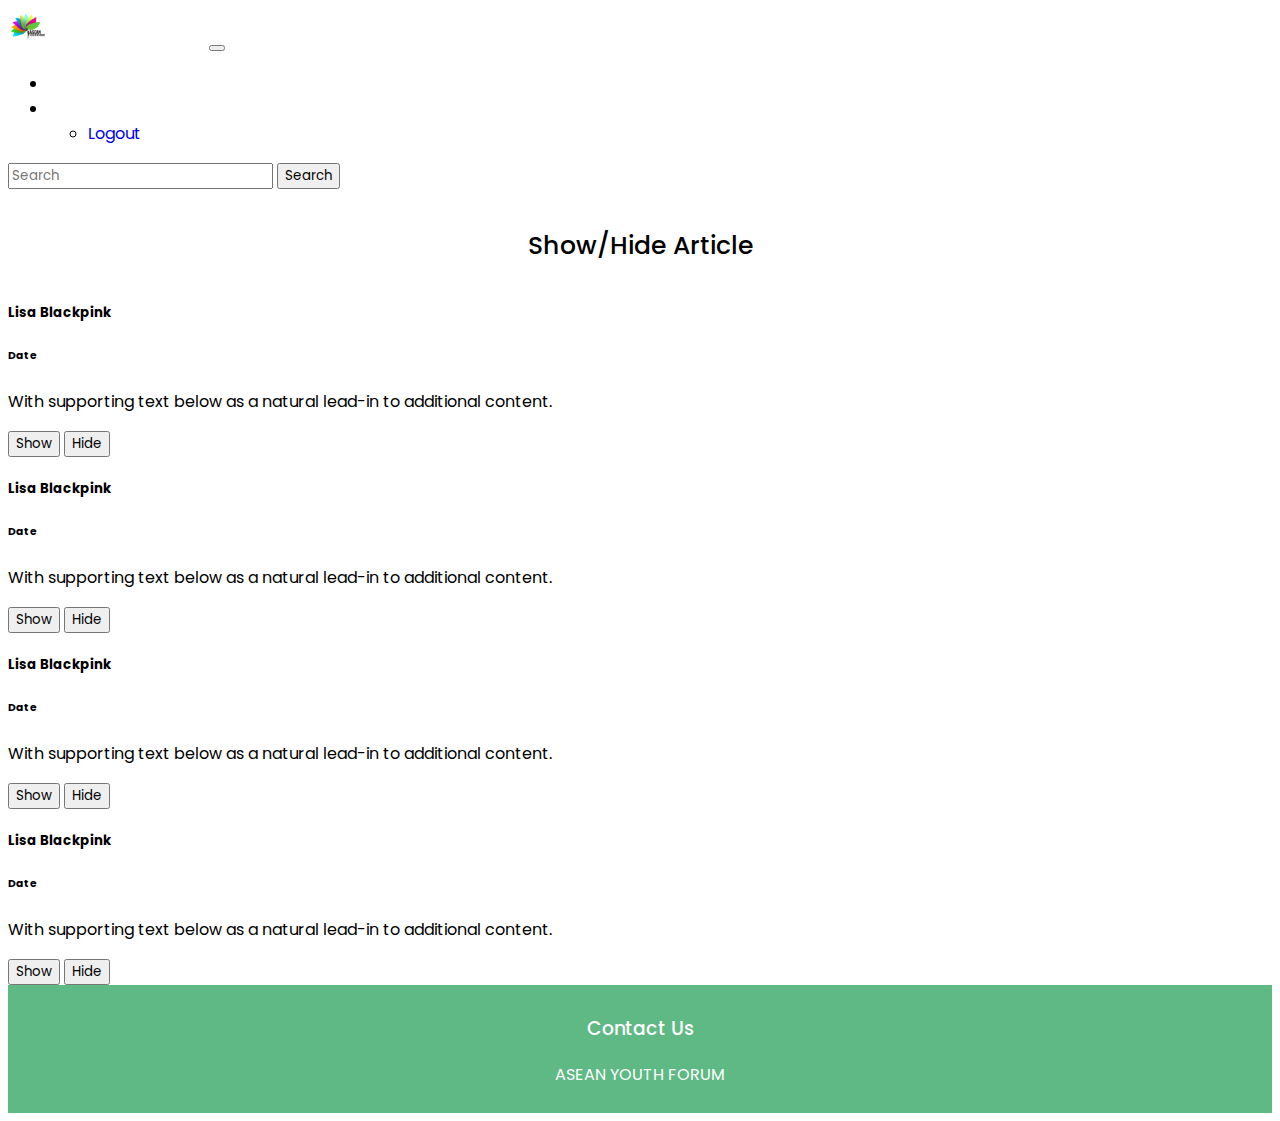
<file: dashboard-admin.html>
<!DOCTYPE html>
<html lang="en">
<head>
    <meta charset="UTF-8">
    <meta http-equiv="X-UA-Compatible" content="IE=edge">
    <meta name="viewport" content="width=device-width, initial-scale=1.0">
    <link rel="stylesheet" href="css/style2.css">
    <link href="https://cdn.jsdelivr.net/npm/bootstrap@5.1.3/dist/css/bootstrap.min.css" rel="stylesheet" integrity="sha384-1BmE4kWBq78iYhFldvKuhfTAU6auU8tT94WrHftjDbrCEXSU1oBoqyl2QvZ6jIW3" crossorigin="anonymous">
    <title>Document</title>
</head>
<body>

  <!-- awal navbar -->
  <nav class="navbar navbar-expand-lg navbar-success bg-success">
    <div class="container-fluid">
      <a class="navbar-brand" href="#" style="color:white"> 
        <img src="img/logo.png" alt="" width="40" height="40" class="d-inline-block align-text-top" >
        Asean Youth Forum</a>
      <button class="navbar-toggler" type="button" data-bs-toggle="collapse" data-bs-target="#navbarSupportedContent" aria-controls="navbarSupportedContent" aria-expanded="false" aria-label="Toggle navigation">
        <span class="navbar-toggler-icon"></span>
      </button>
      <div class="collapse navbar-collapse" id="navbarSupportedContent">
        <ul class="navbar-nav me-auto mb-2 mb-lg-0">
          <li class="nav-item">
            <a class="nav-link active" aria-current="page" href="#" style="color: white;">Home</a>
          </li>
          <li class="nav-item dropdown">
            <a class="nav-link dropdown-toggle" href="#" id="navbarDropdown" role="button" data-bs-toggle="dropdown" aria-expanded="false" style="color: white;">
              Admin
            </a>
            <ul class="dropdown-menu" aria-labelledby="navbarDropdown">
              <li><a class="dropdown-item" href="login.html">Logout</a></li>
            </ul>
          </li>
         
        </ul>
        <form class="d-flex">
          <input class="form-control me-2" type="search" placeholder="Search" aria-label="Search">
          <button class="btn btn-outline-light" type="submit">Search</button>
        </form>
      </div>
    </div>
  </nav>
  <!-- akhir navbar --> 
  
  <!-- awal card --> 
  <div class="row justify-content-center align-items-center">
    <h1>Show/Hide Article</h1>
  
      
      <div class="card w-75 card border-success mb-3">
          <div class="card-body">
          <h5 class="card-title">Lisa Blackpink</h5>
          <h6>Date</h6>
          <p class="card-text">With supporting text below as a natural lead-in to additional content.</p>
          <button type="button" class="btn btn-primary btn-sm">Show</button>
            <button type="button" class="btn btn-secondary btn-sm">Hide</button>
          </div>
      </div>
  
      <div class="card w-75 card border-success mb-3">
        <div class="card-body">
        <h5 class="card-title">Lisa Blackpink</h5>
        <h6>Date</h6>
        <p class="card-text">With supporting text below as a natural lead-in to additional content.</p>
        <button type="button" class="btn btn-primary btn-sm">Show</button>
        <button type="button" class="btn btn-secondary btn-sm">Hide</button>
        </div>
    </div>
  
    <div class="card w-75 card border-success mb-3">
      <div class="card-body">
      <h5 class="card-title">Lisa Blackpink</h5>
      <h6>Date</h6>
      <p class="card-text">With supporting text below as a natural lead-in to additional content.</p>
      <button type="button" class="btn btn-primary btn-sm">Show</button>
        <button type="button" class="btn btn-secondary btn-sm">Hide</button>
      </div>
    </div>
  
    <div class="card w-75 card border-success mb-3">
      <div class="card-body">
      <h5 class="card-title">Lisa Blackpink</h5>
      <h6>Date</h6>
      <p class="card-text">With supporting text below as a natural lead-in to additional content.</p>
      <button type="button" class="btn btn-primary btn-sm">Show</button>
            <button type="button" class="btn btn-secondary btn-sm">Hide</button>
      </div>
  </div>
  
  </div>
  <!-- akhir card --> 
  
  <!-- awal footer --> 
  <section class="footer" id="footer">
      <h3>Contact Us</h3>
      <p>ASEAN YOUTH FORUM</p>  
  </section>
  <!-- akhir footer --> 

  <!-- JavaScript Bundle with Popper -->
  <script src="https://cdn.jsdelivr.net/npm/bootstrap@5.1.3/dist/js/bootstrap.bundle.min.js" integrity="sha384-ka7Sk0Gln4gmtz2MlQnikT1wXgYsOg+OMhuP+IlRH9sENBO0LRn5q+8nbTov4+1p" crossorigin="anonymous"></script>

</body>
</html>
</file>
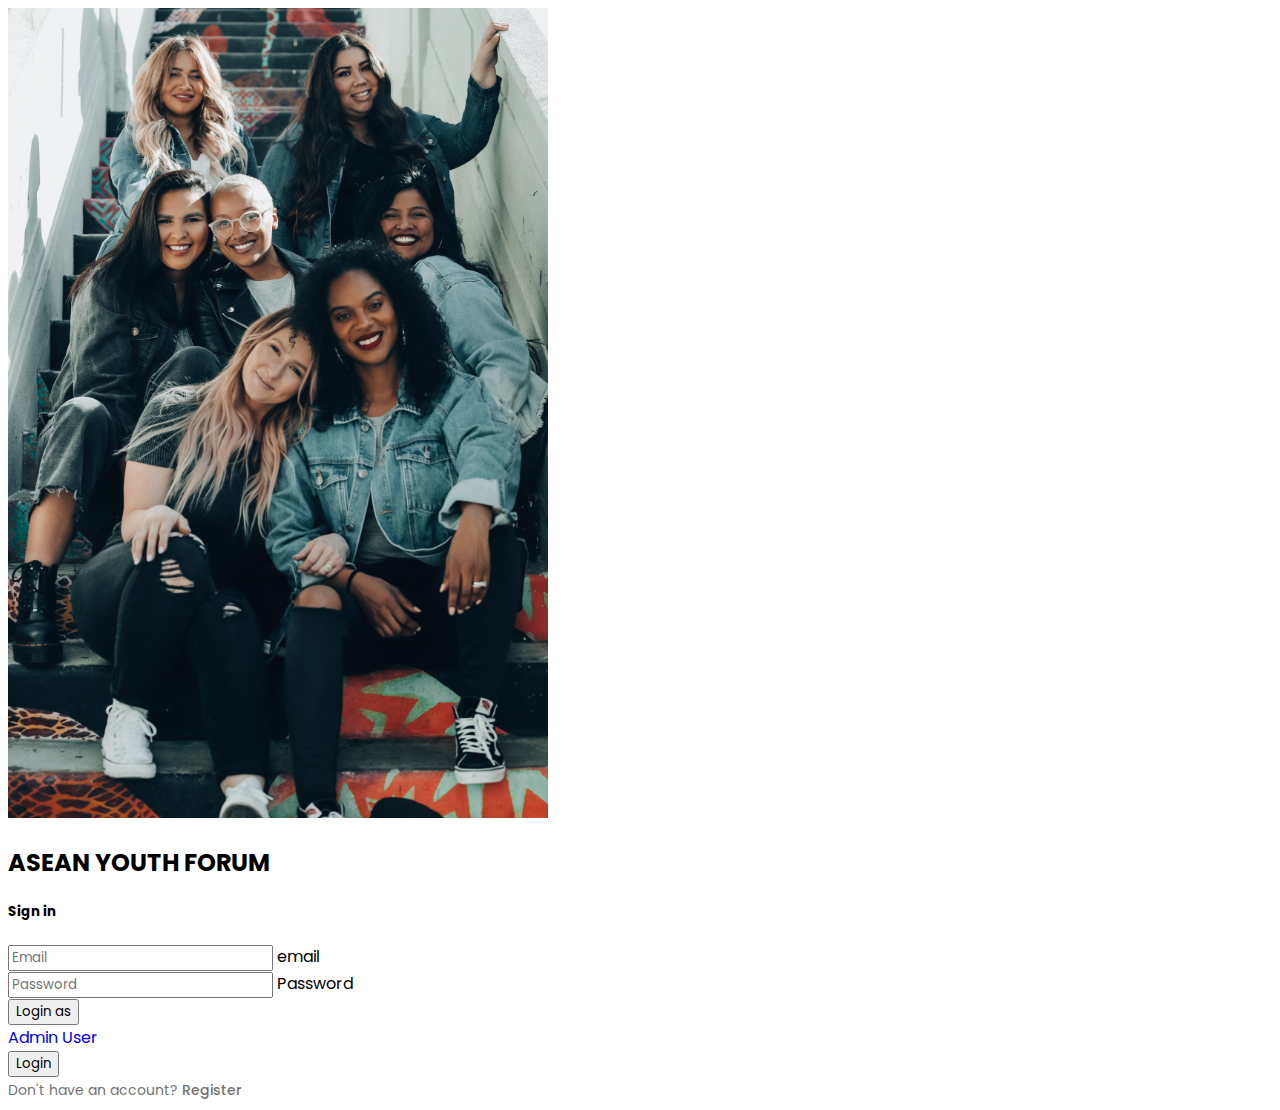
<file: login.html>
<!DOCTYPE html>
<html lang="en">
<head>
    <meta charset="UTF-8">
    <meta http-equiv="X-UA-Compatible" content="IE=edge">
    <meta name="viewport" content="width=device-width, initial-scale=1.0">
    <link href="https://cdn.jsdelivr.net/npm/bootstrap@5.0.2/dist/css/bootstrap.min.css" rel="stylesheet" integrity="sha384-EVSTQN3/azprG1Anm3QDgpJLIm9Nao0Yz1ztcQTwFspd3yD65VohhpuuCOmLASjC" crossorigin="anonymous">
    <link rel="stylesheet" href="css/style.css">
    <title>Sign in</title>
</head>
<body>
  <div class="container mt-5 col-md-7">
    <div class="card mb-4">
        <div class="row g-0">
          <div class="col-md-6 d-none d-md-block">
            <img src="img/tangga.jpg" style="max-height: 90vh;" class="img-fluid rounded-start" alt="...">
          </div>
          <div class="col-md-6 mx-auto">
            <div class="card-body text-center">
                <h2 class="card-title border-bottom mb-4 text-success">ASEAN YOUTH FORUM</h2>
                <h5 class="card-title mb-3">Sign in</h5>
                <form action="" id="form2">
                  <div class="form-floating mb-3">
                      <input type="email" class="form-control" id="email2" placeholder="Email">
                      <label for="floatingUname">email</label>
                  </div>
                  <div class="form-floating mb-3">
                      <input type="password" class="form-control" id="pword2" placeholder="Password">
                      <label for="floatingPassword">Password</label>
                  </div>
                  <div class="form-floating mb-3">
                    <button class="btn btn-secondary dropdown-toggle bg-success" type="button" id="dropdownMenuButton" data-toggle="dropdown" aria-haspopup="true" aria-expanded="false">
                      Login as
                    </button>
                    <div class="dropdown-menu" aria-labelledby="dropdownMenuButton">
                      <a class="dropdown-item" href="#">Admin</a>
                      <a class="dropdown-item" href="#">User</a>
                    </div>
                  </div>

                  <button type="submit" class="btn btn-success">Login</button>
                  <div class="container mt-3" id="account">
                    <span class="d-inline">Don't have an account? <a href="regist.html" class="sign-up d-inline">Register</a></span>
                  </div>
              </form>
            </div>

          </div>
        </div>
    </div>
  </div>
   
    <script src="login2.js"></script>
    <script src="https://cdn.jsdelivr.net/npm/bootstrap@5.0.2/dist/js/bootstrap.bundle.min.js" integrity="sha384-MrcW6ZMFYlzcLA8Nl+NtUVF0sA7MsXsP1UyJoMp4YLEuNSfAP+JcXn/tWtIaxVXM" crossorigin="anonymous"></script>
</body>
</html>
</file>
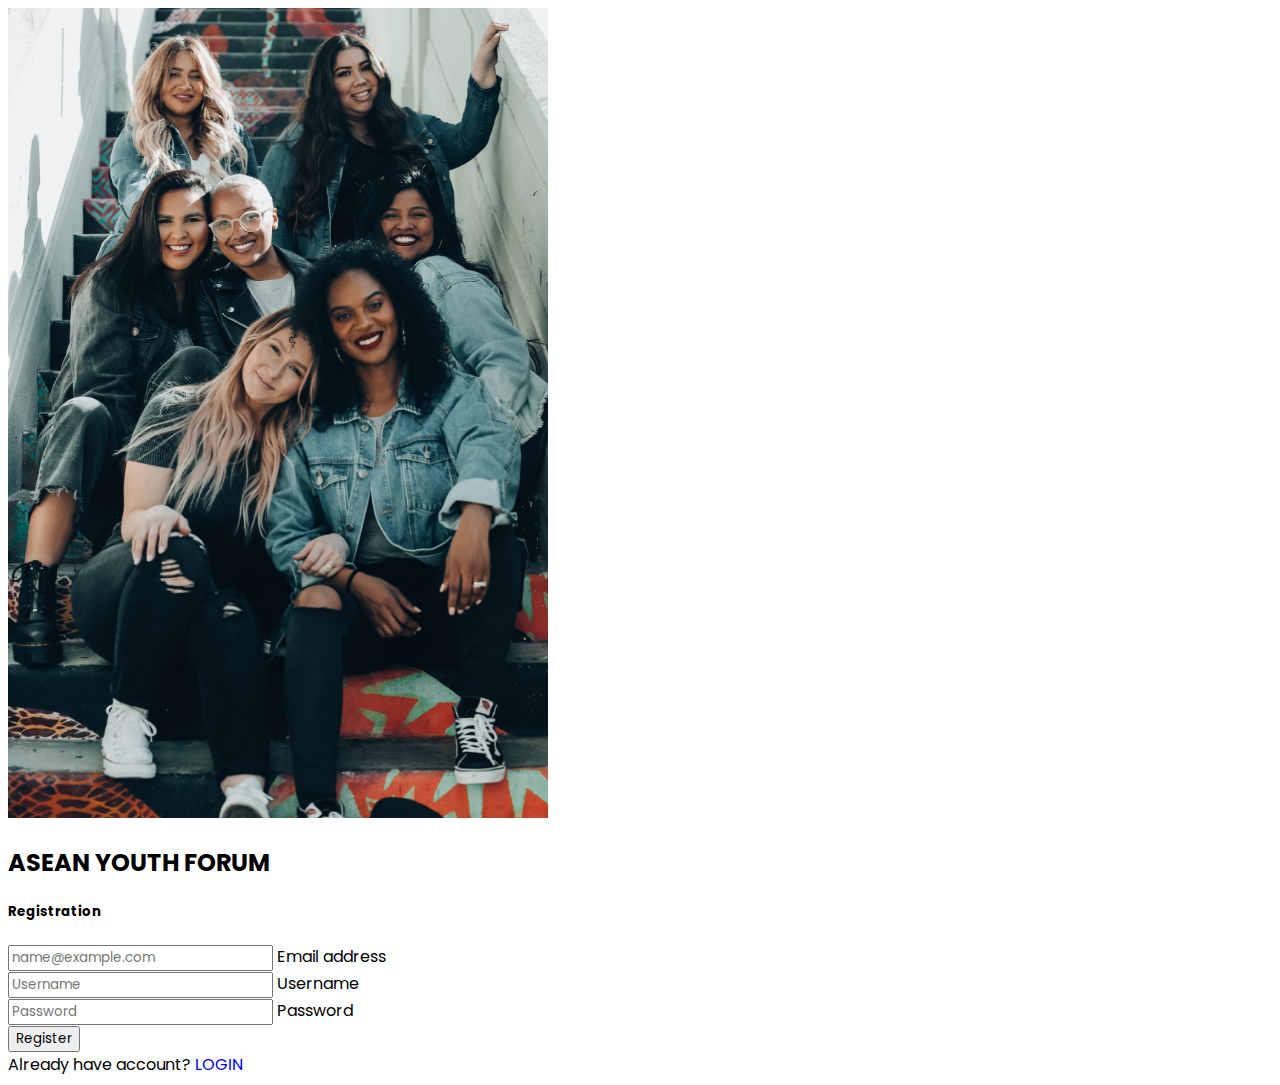
<file: regist.html>
<!DOCTYPE html>
<html lang="en">
<head>
    <meta charset="UTF-8">
    <meta http-equiv="X-UA-Compatible" content="IE=edge">
    <meta name="viewport" content="width=device-width, initial-scale=1.0">
    <link href="https://cdn.jsdelivr.net/npm/bootstrap@5.0.2/dist/css/bootstrap.min.css" rel="stylesheet" integrity="sha384-EVSTQN3/azprG1Anm3QDgpJLIm9Nao0Yz1ztcQTwFspd3yD65VohhpuuCOmLASjC" crossorigin="anonymous">
    <link rel="stylesheet" href="css/style.css">
    <title>Registration</title>
</head>
<body>
    <div class="container mt-5 col-md-7">
        <div class="card mb-4">
            <div class="row g-0">
              <div class="col-md-6 d-none d-md-block">
                <img src="img/tangga.jpg" style="max-height: 90vh;" class="img-fluid rounded-start" alt="...">
              </div>
              <div class="col-md-6 mx-auto">
                <div class="card-body text-center">
                    <h2 class="card-title border-bottom mb-4 text-success">ASEAN YOUTH FORUM</h2>
                    <h5 class="card-title mb-3">Registration</h5>
                <form action="" id="form">
                    <div class="form-floating mb-3">
                        <input type="email" class="form-control" id="email" placeholder="name@example.com">
                        <label for="floatingInput">Email address</label>
                    </div>
                    <div class="form-floating mb-3">
                        <input type="username" class="form-control" id="uname" placeholder="Username">
                        <label for="floatingUname">Username</label>
                    </div>
                    <input type="hidden" id="role" name="role" value="true">
                    <div class="form-floating mb-3">
                        <input type="password" class="form-control" id="pword" placeholder="Password">
                        <label for="floatingPassword">Password</label>
                    </div>
                    <button type="submit" class="btn btn-success">Register</button>
                    <div class="container mt-3">
                    <h8>Already have account? <a href="login.html" class="text-success">LOGIN</a></h8>
                    </div>
                </form>
                </div>  

              </div>
            </div>
          </div>
    </div>

   
    <script src="regist.js"></script>
    <script src="https://cdn.jsdelivr.net/npm/bootstrap@5.0.2/dist/js/bootstrap.bundle.min.js" integrity="sha384-MrcW6ZMFYlzcLA8Nl+NtUVF0sA7MsXsP1UyJoMp4YLEuNSfAP+JcXn/tWtIaxVXM" crossorigin="anonymous"></script>
</body>
</html>
</file>
<file: css/style2.css>
@import url('https://fonts.googleapis.com/css2?family=Poppins:wght@300;400;500;600;700&display=swap');
*{
    font-family: 'Poppins', sans-serif;
}

a{
    text-decoration: none;
}
.footer{
    width: 100%;
    text-align: center;
    padding: 10px 0;
    background-color: #5eb984;
    color: #fff;
    
}
.footer h3{
    font-weight: 500;
    color: #fff;
}
.icons .fa{
    color: white ;
    margin: 0 13px;
    cursor: pointer;
    padding: 18px 0;
  
}
.row h1{
    font-size: 25px;
    font-weight: 500;
    text-align: center;
    margin-bottom: 3%;
    margin-top: 3%;
}

.asean{
    margin-top: 5%;
    display: flex;
    justify-content: space-between;
}
.tech{
    width: 80%;
    margin: auto;
    text-align: center;
    padding-top: 50px;
}
.tech h1{
    font-weight: 600;
    font-size: large;
}
.tech-col{
    flex-basis: 32%;
    border-radius: 10px;
    margin-bottom: 30px;
    position: relative;
    overflow: hidden;
}
.tech-col img{
    width: 100%;
}
.layer{
    background: transparent;
    height: 100%;
    width: 100%;
    position: absolute;
    top: 0;
    left: 0;
  
}
.field{
    margin-top: 5%;
    display: flex;
    justify-content: space-between;
}
.skills{
    width: 80%;
    margin: auto;
    text-align: center;
    padding-top: 100px;
}
.skills h1{
    font-weight: 600;
    font-size: large;
}
.skills-col{
    flex-basis: 31%;
    border-radius: 10px;
    margin-bottom: 5%;
    text-align: left;
}
.skills-col img{
    width: 100%;
    border-radius: 10px;
}
.skills-col p{
    padding: 0;
}
.skills-col h3{
    margin-top: 16px;
    margin-bottom: 15px;
    text-align: left;
}
button a{
    color: #ffffff;
    font-weight: 500;
}
button a:hover{
    color: #65e67f;
}


:root {
    --black-base : #2D2D2A;
    --white-base : #FCF7F8;
    --blue-base  : #9F8772;
}


label {
    margin-left: 11px;
}

.popup-container {
    display: none;
    position: fixed; 
    z-index: 1;
    padding-top: 10vh;
    left: 0;
    top: 0;
    width: 100%;
    height: 100%;
    overflow: auto;
    background-color: rgb(0,0,0);
    background-color: rgba(0,0,0,0.4);
}

.title {
    text-align: center;
    padding-bottom: 3vh;
}

.input-title {
    width: 100%;
    padding: 0.6em;
    border-radius: 1em;
    margin : 0 auto;
    border : 1px solid var(--black-base);
}

.input-articles {
    width: 100%;
    padding: 0.6em;
    border-radius: 1em;
    margin : 3vh auto;
    border : 1px solid var(--black-base);
    height : 37vh;
}

.main-popup {
    position: relative;
    width: 45%;
    height : 90%;
    margin: 0 auto;
    background-color: var(--white-base);
    color: var(--black-base);
    border-radius: 10px;
    padding: 1.5em;
    -webkit-animation-name: animatetop;
    -webkit-animation-duration: 0.4s;
    animation-name: animatetop;
    animation-duration: 0.4s
}

.logo-popup {
    width: 3.5em;
    height: 3.5em;
    margin: 0.5em;
    cursor: pointer;
}

@keyframes animatetop {
   from {top: -30vh; opacity: 0}
   to {top: 0; opacity: 1}
}

@-webkit-keyframes animatetop {
   from {top:-30vh; opacity:0} 
   to {top:0; opacity:1}
}

.popup-title {
    height: 5vh;
}

.close {
    color: var(--black-base);
    font-size: 28px;
    font-weight: bold;
    margin-left: 0.5em;
    text-align: left;
    width : 1em;
}
  
.close:hover, .close:focus {
    color: var(--blue-base);
    text-decoration: none;
    cursor: pointer;
}

#ButtonPopUp {
    border: 2px solid var(--white-base);
    outline: none;
    color: var(--white-base);
    width: 100px;
    padding: 10px;
    margin: 10px;
    cursor: pointer;
    border-radius: 10px;
    font-family: 'Quicksand', sans-serif;
    letter-spacing: 1.1px;
    font-weight: 700;
}

#ButtonPopUp:hover {
    color: var(--white-base);
    background-color: var(--black-base);
    transition: 0.4s;
}
</file>
<file: css/style.css>
@import url('https://fonts.googleapis.com/css2?family=Poppins:wght@300;400;500;600;700&display=swap');
*{
    font-family: 'Poppins', sans-serif;
    overflow-y: hidden;
}

a{
    text-decoration: none;
}
#account span{
    font-style: normal;
    font-weight: 400;
    font-size: 14px;
    line-height: 20px;
    color: #737373;
}
#account span a{
    color: #737373;
    font-weight: 500;
}
</file>
